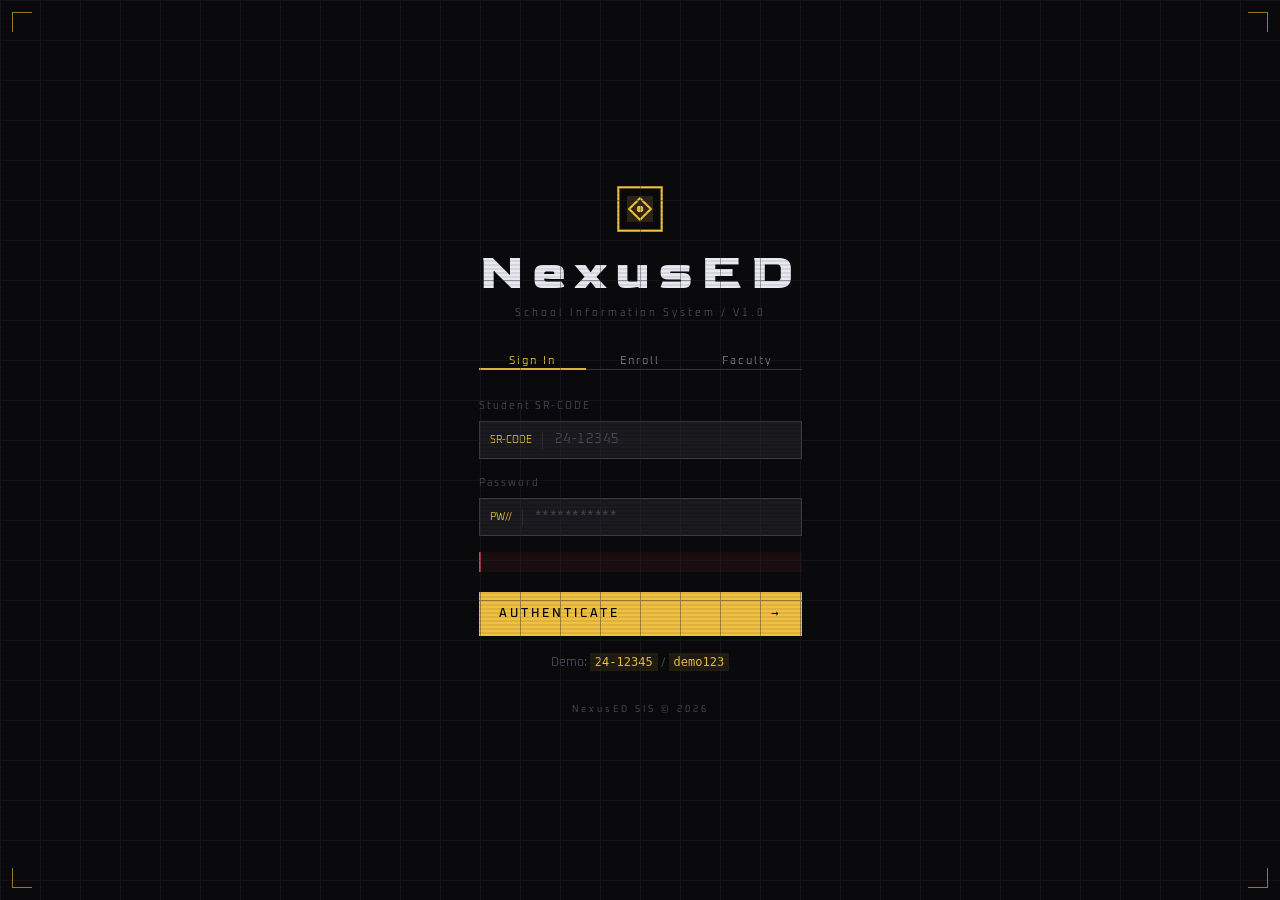
<file: index.html>
<!DOCTYPE html>
<html lang="en">
<head>
    <meta charset="UTF-8">
    <meta name="viewport" content="width=device-width, initial-scale=1.0">
    <link rel="preconnect" href="https://fonts.googleapis.com">
    <link rel="preconnect" href="https://fonts.gstatic.com" crossorigin>
    <link href="https://fonts.googleapis.com/css2?family=Goldman:wght@400;700&family=Oxanium:wght@200..800&display=swap" rel="stylesheet">
    <title>NexusED Portal</title>
    <link rel="stylesheet" href="style.css">
</head>
<body class="login-page">

    <!-- Background Grids -->
    <div class="background-grid"></div>
    <div class="background-scanlines"></div>

    <!-- Corner Marks-->
    <span class="corner tl"></span>
    <span class="corner tr"></span>
    <span class="corner bl"></span>
    <span class="corner br"></span>

    <!-- Main Class -->
    <main class="login-interface">

        <div class="brand-block">
            <div class="brand-icon">
                <svg viewBox="0 0 48 48" fill="none" xmlns="http://www.w3.org/2000/svg">
                    <rect x="4" y="4" width="40" height="40" stroke="var(--accent)" stroke-width="2"/>
                    <rect x="12" y="12" width="24" height="24" fill="var(--accent)" opacity=".15"/>
                    <path d="M14 24 L24 14 L34 24 L24 34 Z" stroke="var(--accent)" stroke-width="2" fill="none"/>
                    <circle cx="24" cy="24" r="3" fill="var(--accent)"/>
                </svg>
            </div>

            <h1 class="brand-name">NexusED</h1>
            <p class="brand-sub">School Information System / V1.0</p>
        </div>

        <div class="tab-bar">
            <button class="tab tab_active" data-tab="login">Sign In</button>
            <button class="tab" data-tab="register">Enroll</button>
            <button class="tab" data-tab="professor">Faculty</button>
        </div>

        <!-- Student Login Form -->
        <form id="loginForm" class="form-card" autocomplete="off">
            <div class="field-group">
                <label class="field-label">Student SR-CODE</label>

                <div class="input-wrap">
                    <span class="input-prefix">SR-CODE</span>
                    <input required type="text" id="loginID" placeholder="24-12345" class="field-input" />
                </div>
            </div>
            <div class="field-group">
                <label class="field-label">Password</label>
                <div class="input-wrap">
                    <span class="input-prefix">PW//</span>
                    <input required type="password" id="loginPW" placeholder="***********" maxlength="16" minlength="8" class="field-input" /> 
                </div>
            </div>
            <div id="loginError" class="msg msg--error hidden"></div>
            <button type="submit" class="btn-primary">
                <span class="btn-text">AUTHENTICATE</span>
                <span class="btn-arrow">→</span>
            </button>
            <p class="hint">Demo: <code>24-12345</code> / <code>demo123</code></p>
        </form>

        <!-- Register Form -->
        <form id="registrationForm" class="form-card hidden" autocomplete="off">
            <div class="field-row">
                <div class="field-group">
                    <label class="field-label">Full Name</label>
                    <div class="input-wrap">
                        <input required type="text" id="registerName" placeholder="Juan Dela Cruz" class="field-input" />
                    </div>
                </div>
                <div class="field-group">
                    <label class="field-label">Email</label>
                    <div class="input-wrap">
                        <input required type="email" id="registerEmail" placeholder="you@student.edu" class="field-input" />
                    </div>
                </div>
            </div>
            <div class="field-row">
                <div class="field-group">
                    <label class="field-label">Course</label>
                    <div class="input-wrap_select-wrap">
                        <select required id="registeredCourse" class="field-input_field-select">
                            <option value="" disabled selected>--- Select Course ---</option>
                            <option value="bsComputerScience">BS Computer Science</option>
                            <option value="bsInformationTechnology">BS Information Technology</option>
                            <option value="bsInformationSystem">BS Information System</option>
                            <option value="bsGeodeticEnginnering">BS Geodetic Engineering</option>
                            <option value="bsCivilEngineering">BS Civil Engineering</option>
                            <option value="bsMechanicalEngineering">BS Mechanical Engineering</option>
                            <option value="bsElectronicsAndCommunicationEngineering">BS Electronics and Communication Engineering</option>
                            <option value="bsAccounting">BS Accounting</option>
                            <option value="bsPsychology">BS Psychology</option>
                            <option value="bsNursing">BS Nursing</option>
                        </select>
                    </div>
                </div>
                <div class="field-group">
                    <label class="field-label">Year Level</label>
                    <div class="input-wrap_select-wrap">
                        <select required id="registeredYearLevel" class="field-input_field-select">
                            <option value="" disabled selected>--- Year Level ---</option>
                            <option value="1">1st Year</option>
                            <option value="2">2nd Year</option>
                            <option value="3">3rd Year</option>
                            <option value="4">4th Year</option>
                        </select>
                    </div>
                </div>
            </div>
            <div class="field-group">
                <label class="field-label">Password</label>
                <div class="input-wrap">
                    <input type="password" id="registeredPassword" placeholder="Create a password" minlength="8" maxlength="16" class="field-input" />
                </div>
            </div>
           
            <div id="registerMSG" class="msg hidden"></div>
            <button type="submit" class="btn-primary">
                <span class="btn-text">Create Account</span>
                <span class="btn-arrow">→</span>
            </button>
        </form>

        <!-- Professor Login -->
        <form id="professorForm" class="form-card hidden" autocomplete="off">
            <div class="prof-login-badge">Faculty Access</div>
            <div class="field-group">
                <label class="field-label">Professor Email</label>
                <div class="input-wrap">
                    <span class="input-prefix">@//</span>
                    <input required type="email" id="profEmail" placeholder="johndoe@prof.edu.com" class="field-input" />
                </div>
            </div>
            <div class="field-group">
                <label class="field-label">Password</label>
                <div class="input-wrap">
                    <span class="input-prefix">PW//</span>
                    <input required type="password" id="profPW" placeholder="**********" maxlength="16" minlength="8" class="field-input" />
                </div>
            </div>
            <div id="profError" class="msg msg--error hidden"></div>
            <button type="submit" class="btn-primary btn-prof">
                <span class="btn-text">Faculty Login</span>
                <span class="btn-arrow">→</span>
            </button>
            <p class="hint">Demo: <code>johndoe@prof.edu.com</code> / <code>prof123</code></p>
        </form>
    <footer>
        <p class="footer-note">NexusED SIS © 2026</p>
    </footer>
    </main>
    <script src="main.js"></script>
</body>
</html>
</file>
<file: style.css>
@import url('https://fonts.googleapis.com/css2?family=Bebas+Neue&family=DM+Mono:wght@400;500&family=DM+Sans:wght@300;400;500;600&display=swap');

/*Variables*/
:root {
    --bg: #0a0a0c;
    --bg2: #111114;
    --bg3: #1a1a1f;
    --border: #2a2a32;
    --border2: #3a3a45;
    --text: #e8e8f0;
    --text-dim: #7a7a90;
    --text-muted: #4a4a5a;
    --accent: #f0c040;
    --accent2: #e07020;
    --green: #40c080;
    --red: #e04050;
    --blue: #4080f0;
    
    --font-display: 'Goldman', sans-serif;
    --font-mono: 'Oxanium', monospace;
    --font-body: 'Oxanium', sans-serif;

    --sidebar-width: 220px;
    --topbar-height: 56px;
    --radius: 2px;
    --gap: 24px;
}

/*Reset*/
*, *::before, *::after {
    box-sizing: border-box;
    margin: 0;
    padding: 0;
}

html {
    scroll-behavior: smooth;
}

body {
    background: var(--bg);
    color: var(--text);
    font-family: var(--font-body);
    font-size: 15px;
    line-height: 1.7;
    min-height: 100vh;
    overflow-x: hidden;
}

a {
    text-decoration: none;
    color: inherit;
}

button{
    cursor: pointer;
    font-family: inherit;
    border: none;
    background: none;
}

input, select {
    font-family: var(--font-mono);
}

/*Background*/
.background-grid{
    position: fixed;
    inset: 0;
    pointer-events: none;
    z-index: 0;
    background-image: linear-gradient(var(--border) 1px, transparent 1px), linear-gradient(90deg, var(--border) 1px, transparent 1px);
    background-size: 40px 40px;
    opacity: .4;
}

.background-scanlines{
    position: fixed;
    inset: 0;
    pointer-events: none;
    z-index: 0;
    background: repeating-linear-gradient(0deg, transparent, transparent 2px, rgba(0, 0, 0, 0.08) 2px, rgba(0, 0, 0, 0.08) 4px);
}

/*Corners*/
.corner {
    position: fixed; 
    width: 20px;
    height: 20px;
    z-index: 999;
    pointer-events: none;
    border-color: var(--accent);
    border-style: solid;
    opacity: 0.6;
}

.corner.tl { top: 12px; left: 12px;  border-width: 1px 0 0 1px; }
.corner.tr { top: 12px; right: 12px; border-width: 1px 1px 0 0; }
.corner.bl { bottom: 12px; left: 12px;  border-width: 0 0 1px 1px; }
.corner.br { bottom: 12px; right: 12px; border-width: 0 1px 1px 0; }

/*======= LOGIN PAGE =======*/
.login-page {
    display: flex;
    align-items: center;
    justify-content: center;
    min-height: 100vh;
}

.login-wrap {
    position: relative;
    z-index: 10;
    width: 100%;
    max-width: 520px;
    padding: 48px 40px;
    background: var(--bg2);
    border: 1px solid var(--border2);
    box-shadow: 0 0 80px rgba(240, 192, 64, 0.5), inset 0 1px 0 rgba(255, 255, 255, 0.3);
    animation: fadeUp .5s ease both;
}

.brand-block{
    text-align: center;
    margin-bottom: 32px;
}

.brand-icon{
    width: 52px;
    height: 52px;
    margin: 0 auto 12px;
}

.brand-icon svg{
    width: 100%;
    height: 100%;
}

.brand-name{
    font-family: var(--font-display);
    font-size: 52px;
    letter-spacing: 8px;
    color: var(--text);
    line-height: 1;
}

.brand-sub{
    font-family: var(--font-mono);
    font-size: 10px;
    color: var(--text-muted);
    letter-spacing: 3px;
    margin-top: 6px;
}

.tab-bar{
    display: flex;
    border-bottom: 1px solid var(--border2);
    margin-bottom: 28px;
}

.tab {
    flex: 1;
    padding: 10px, 0;
    font-family: var(--font-mono);
    font-size: 11px;
    letter-spacing: 2px;
    color: var(--text-dim);
    border-bottom: 2px solid transparent;
    transition: color .2s border-color .2s;
    margin-bottom: -1px;
}

.tab_active {
    color: var(--accent);
    border-bottom-color: var(--accent);
}

.tab:hover {
    color: var(--accent);
}

.form-card {
    display: flex;
    flex-direction: column;
    gap: 16px;
}

.form-card.hidden{
    display: none;
}

.field-group {
    display: flex;
    flex-direction: column;
    gap: 6px;
    flex: 1;
}

.field-row {
    display: flex;
    gap: 14px;
}

.field-label {
    font-family: var(--font-mono);
    font-size: 10px;
    letter-spacing: 2px;
    color: var(--text-muted);
}

.input-wrap {
    display: flex;
    align-items: center;
    background: var(--bg3);
    border: 1px solid var(--border2);
    transition: border-color .3s, box-shadow .3s;
}

.input-wrap:focus-within {
    border-color: var(--accent);
    box-shadow: 0 0 0 2px rgba(240, 192, 64, 0.1);
}

.input-prefix {
    font-family: var(--font-mono);
    font-size: 10px;
    color: var(--accent);
    padding: 0 10px;
    border-right: 1px solid var(--border);
    white-space: nowrap;
}

.field-input {
    flex: 1;
    background: none;
    border: none;
    color: var(--text);
    padding: 10px 12px;
    font-size: 13px;
    letter-spacing: 0.5px;
}

.field-input::placeholder {
    color: var(--text-muted);
}

.field-select {
    appearance: none;
}

.select-wrap {
    position: relative;
}

.select-wrap::after {
    content: '▾';
    position: absolute;
    right: 12px;
    top: 50%;
    transform: translateY(-50%);
    color: var(--text-dim);
    pointer-events: none;
    font-size: 12px;
}

.btn-primary {
    display: flex;
    align-items: center;
    justify-content: space-between;
    padding: 14px 20px;
    background: var(--accent);
    color: black;
    font-family: var(--font-mono);
    font-size: 12px;
    font-weight: 500;
    letter-spacing: 3px;
    transition: background .3s, transform .2s;
    margin-top: 4px;
}

.btn-primary:hover {
    background: #ffd060;
}

.msg {
    font-family: var(--font-mono);
    font-size: 11px;
    padding: 10px 12px;
    border-left: 2px solid;
}

.msg--error {
    color: var(--red);
    border-color: var(--red);
    background: rgba(224, 64, 80, .08);
}

.msg--success {
    color: var(--green);
    border-color: var(--green);
    background: rgba(64, 192, 128, 0.08);
}

.msg_hidden{
    display: none;
}

.hint{
    font-family: var(--font-mono);
    font-size: 12px;
    color: var(--text-muted);
    text-align: center;
}

.hint code{
    color: var(--accent);
    background: rgba(240, 192, 64, 0.1);
    padding: 2px 5px;
}

footer, .footer-note{
    font-family: var(--font-mono);
    font-size: 9px;
    letter-spacing: 3px;
    color: var(--text-muted);
    text-align: center;
    margin-top: 28px;
}

/* Dashboard Stylesheet */
.dashboard-page {
    display: flex;
    min-height: 100vh;
}

/* Sidebar */
.sidebar{
    position: fixed;
    left: 0;
    top: 0;
    bottom: 0;
    width: var(--sidebar-width);
    background: var(--bg2);
    border-right: 1px solid var(--border2);
    display: flex;
    flex-direction: column;
    z-index: 100;
    transition: transorm .3s ease;
}

.sidebar-logo {
    display: flex;
    align-items: center;
    gap: 12px;
    padding: 17px 20px;
    border-bottom: 1px solid var(--border);
}

.logo-icon-sm {
    width: 27px;
    height: 27px;
    flex-shrink: 0;
}
.logo-text {
    font-family: var(--font-display);
    font-size: 23px;
    letter-spacing: 3px;
    color: var(--text);
}

.nav-links {
    flex: 1;
    padding: 17px 0;
}

.nav-item {
    display: flex;
    align-items: center;
    gap: 12px;
    padding: 12px 20px;
    font-family: var(--font-mono);
    font-size: 11px;
    letter-spacing: 2px;
    color: var(--text-dim);
    border-left: 2px solid transparent;
    transition: all .13s;
}

.nav-item:hover {
    color: var(--text);
    background: rgba(255, 255, 255, 0.03);
}

.nav-item.active {
    color: var(--accent);
    border-left-color: var(--accent);
    background: rgba(240, 192, 64, 0.05);
}

.nav-icon {
    font-size: 15px;
    width: 16px;
    text-align: center;
}

.sidebar-profile {
    display: flex;
    align-items: center;
    gap: 12px;
    padding: 15px 20px;
    border-top: 1px solid var(--border);
    border-bottom: 1px solid var(--border);
}

.avatar {
    width: 36px;
    height: 36px;
    border-radius: var(--radius);
    background: var(--accent);
    color: black;
    font-family: var(--font-display);
    font-size: 14px;
    letter-spacing: 1px;
    display: flex;
    align-items: center;
    justify-content: center;
    flex-shrink: 0;
}

.avatar.avatar-lg {
    width: 60px;
    height: 60px;
    font-size: 22px;
    margin: 0 auto 12px;
}

.profile-name{
    font-size: 12px;
    font-weight: 500;
    color: var(--text);
    white-space: nowrap;
    overflow: hidden;
    text-overflow: ellipsis;
}

#profileSRCODE{
    font-family: var(--font-mono); 
    font-size: 10px;
    color: var(--text-muted);
}

.logout-btn {
    margin: 12px 17px 20px;
    padding: 10 15px;
    font-family: var(--font-mono);
    font-size: 10px;
    letter-spacing: 3px;
    color: var(--text-dim);
    border: 1px solid var(--border);
    transition: all .3s;
}

.logout-btn:hover {
    color: var(--red);
    border-color: var(--red);
    background: rgba(224, 64, 80, 0.08);
}

/* Main Dashboard Area */
.dashboard-main{
    margin-left: var(--sidebar-width);
    flex: 1;
    display: flex;
    flex-direction: column;
    min-height: 100vh;
    position:relative;
    z-index: 1;
}

/* Topbar */
.topbar {
    height: var(--topbar-height);
    background: rgba(10, 10, 12, 0.8);
    backdrop-filter: blur(7px);
    border-bottom: 1px solid var(--border);
    display: flex;
    align-items: center;
    justify-content: space-between;
    padding: 0 28px;
    position: sticky;
    top: 0;
    z-index: 50;
}

.topbar-left {
    display: flex;
    align-items: center;
    gap: 20px;
}

.menu-toggle {
    font-size: 18px;
    color: var(--text-dim);
    display: none;
}

.breadcrumbs{
    font-family: var(--font-mono);
    font-size: 12px;
    letter-spacing: 1px;
    display: flex;
    align-items: center;
    gap: 9px;
}

.bc-root {
    color: var(--text-muted);
}

.bc-separator {
    color: var(--border2);
}

.bc-current {
    color: var(--accent);
}

.topbar-right {
    display: flex;
    align-items: center;
    gap: 10px;
    font-family: var(--font-mono);
    font-size: 11px;
    color: var(--text-dim);
}

.status-dot {
    width: 8px;
    height: 8px;
    border-radius: 50%;
    background: var(--green);
    animation: pulse 2s ease infinite;
}

.status-label {
    color: var(--green);
    letter-spacing: 1px;
}

/* Section Wraps */
.section-wrap {
    padding: var(--gap) 28px 40px;
}

.dash-section {
    display: none; animation: fadeUp .35s ease both;
}

.dash-section.active {
    display: block;
}

.section-header {
    margin-bottom: 25px;
}

.section-title {
    font-family: var(--font-display);
    font-size: 32px;
    letter-spacing: 4px;
    color: var(--text);
    line-height: 1;
}

.section-sub {
    font-family: var(--font-mono);
    font-size: 11px;
    color: var(--text-muted);
    letter-spacing: 1px;
    margin-top: 6px;
}

/* Status Grid */
.status-grid {
    display: grid;
    grid-template-columns: repeat(4, 1fr);
    gap: 20px;
    margin-top: 25px;
}

.status-card {
    background: var(--bg2);
    border: 1px solid var(--border2);
    padding: 20px 22px;
    position: relative;
    overflow: hidden;
    animation: fadeUp .5s ease both;
    margin-bottom: 10px;
}

.status-card[data-delay="1"] {
    animation-delay: .2s;
}

.status-card[data-delay="2"] {
    animation-delay: .4s;
}

.status-card[data-delay="3"] {
    animation-delay: .6s;
}

.status-card::before {
    content: '';
    position: absolute; 
    top: 0;
    left: 0;
    right: 0;
    height: 2px;
    background: var(--border2);
}

.status-card.highlight::before{
    background: var(--accent);
}

.status-label {
    font-family: var(--font-mono);
    font-size: 12px;
    letter-spacing: 2px;
    color: var(--text-muted);
    margin-bottom: 6px;
}

.status-value {
    font-family: var(--font-display);
    font-size: 45px;
    letter-spacing: 2px;
    color: var(--text);
    line-height: 1;
}

.status-value.small {
    font-size: 32px;
}

.status-card.highlight .status-value {
    color: var(--accent);
}

.status-unit {
    font-family: var(--font-mono);
    font-size: 10.5px;
    letter-spacing: 2px;
    color: var(--text-muted);
    margin-top: 8px;
}

/* Panel Row */
.panel-row {
    display: grid;
    grid-template-columns: 1fr 260px;
    gap: 10px;
}

.panel {
    background: var(--bg2);
    border: 1px solid var(--border2);
    padding: 22px;
}

.panel-title {
    font-family: var(--font-mono);
    font-size: 12px;
    letter-spacing: 2px;
    color: var(--text-muted);
    margin-bottom: 19px
}

/* Bar Chart */
.bar-chart {
    display: flex;
    flex-direction: column;
    gap: 12px;
}

.bar-row {
    display: flex;
    align-items: center;
    gap: 12px;
}

.bar-subject {
    font-family: var(--font-mono);
    font-size: 11px;
    letter-spacing: 1px;
    color: var(--text-dim);
    width: 160px;
    white-space: nowrap;
    overflow: hidden;
    text-overflow: ellipsis;
}

.bar-track {
    flex: 1;
    height: 16px;
    background: var(--bg3);
    position: relative;
    overflow: hidden;
}

.bar-fill {
    height: 100%;
    background: var(--accent);
    transition: width 1s cubic-bezier(0.25, 0.46, 0.45, 0.95);
    position: relative;
}

.bar-fill::after {
    content: '';
    position: absolute;
    top: 0;
    bottom: 0;
    right: 0;
    width: 2px;
    background: rgba(255, 255, 255, 0.4);
}

.bar-grade {
    font-family: var(--font-mono);
    font-size: 11px;
    color: var(--text);
    width: 45px;
    text-align: right;
}

/* Profile Card */
.profile-card {
    text-align: center;
}

.profile-card-name {
    font-size: 15px;
    font-weight: 600;
    color: var(--text);
}

.profile-card-course {
    font-family: var(--font-mono);
    font-size: 11px;
    color: var(--text-muted);
    margin: 4px 0 12px;
}

.profile-card-tags {
    display: flex;
    gap: 8px;
    justify-content: center;
    flex-wrap: wrap;
    margin-bottom: 11px;
}

.tag{
    font-family: var(--font-mono);
    font-size: 10px;
    letter-spacing: 1px;
    padding: 3px 7px;
    border: 1px solid var(--border2);
    color: var(--text-dim);
}

.profile-card-email {
    font-family: var(--font-mono);
    font-size: 10px;
    color: var(--accent);
}

/*Data Table*/
.data-table-wrap {
    overflow-x: auto;
}

.data-table{
    width: 100%;
    border-collapse: collapse;
}

.data-table th{
    font-family: var(--font-mono);
    font-size: 10px;
    letter-spacing: 2px;
    color: var(--text-muted);
    text-align: left;
    padding: 12px 16px;
    border-bottom: 1px solid var(--border2);
    background: var(--bg2);
    white-space: nowrap;
}

.data-table td{
    padding: 12px 16px;
    border-bottom: 1px solid var(--border);
    color: var(--text);
    white-space: nowrap;
    font-family: var(--font-mono);
    font-size: 13px;
    background: var(--bg2);
}

.data-table tr:hover td {
    background: var(--bg3);
}

.grade-pill {
    display: inline-block;
    padding: 3px 9px;
    font-weight: 500;
}

.grade-pill.a {
    color: var(--green);
    background: rgba(64, 192, 128, 0.1);
    border: 1px solid rgba(64, 192, 128, 0.3);
}

.grade-pill.b {
    color: var(--blue);
    background: rgba(64, 128, 240, 0.1);
    border: 1px solid rgba(64, 128, 240, 0.3);
}

.grade-pill.c {
    color: var(--accent);
    background: rgba(240, 192, 64, 0.1);
    border: 1px solid rgba(240, 192, 64, 0.3); 
}

.loading-cell {
    text-align: center;
    font-family: var(--font-mono);
    font-size: 12px;
    color: var(--text-muted);
    letter-spacing: 2px;
    padding: 40px important;
}

/* Schedule Grid */
.schedule-grid {
    display: flex;
    flex-direction: column;
    gap: 6px;
}


/* Notice and Announcement */
.notice-list {
    display: flex;
    flex-direction: column;
    gap: 9px;
}

/* Animation Keyframes */
@keyframes fadeUp {
    from {
        opacity: 0;
        transform: translateY(15px);
    }
    to {
        opacity: 1;
        transform: translateY(0);
 
    }
}

@keyframes pulse {
    0% {
        transform: scale(1);
        opacity: 1;
    }
    50% {
        transform: scale(1.5);
        opacity: 0.6;
    }
    100% {
        transform: scale(1);
        opacity: 1;
    }
}

/* Responsive */
@media (max-width: 1100px) {
    .stat-grid {
        grid-template-columns: repeat(2, 1fr);
    }
    .panel-row {
        grid-template-columns: 1fr;
    }
    .panel-narrow {
        order: -1;
    }
    .profile-card {
        display: flex;
        align-items: center;
        gap: 17px;
        text-align: left;
    }
    .profile-card .avatar-lg {
        margin: 0;
    }
}

@media (max-width: 768) {
    :root {
        --sidebar-width: 0px;
    }
    .sidebar {
        transform: translateX(-220px);
        width: 220px;
    }
    .dashboard-main {
        margin-left: 0;
    }
    .menu-toggle {
        display: block;
    }
    .status-grid {
        grid-template-columns: 1fr 1fr;
    }
    .corner {
        display: none;
    }
    .login-wrap{
        padding: 32px 28px;
        margin: 20px;
    }
    .field-row {
        flex-direction: column;
    }
}

@media (max-width: 480px) {
    .status-grid {
        grid-template-columns: 1fr;
    }
}
</file>
